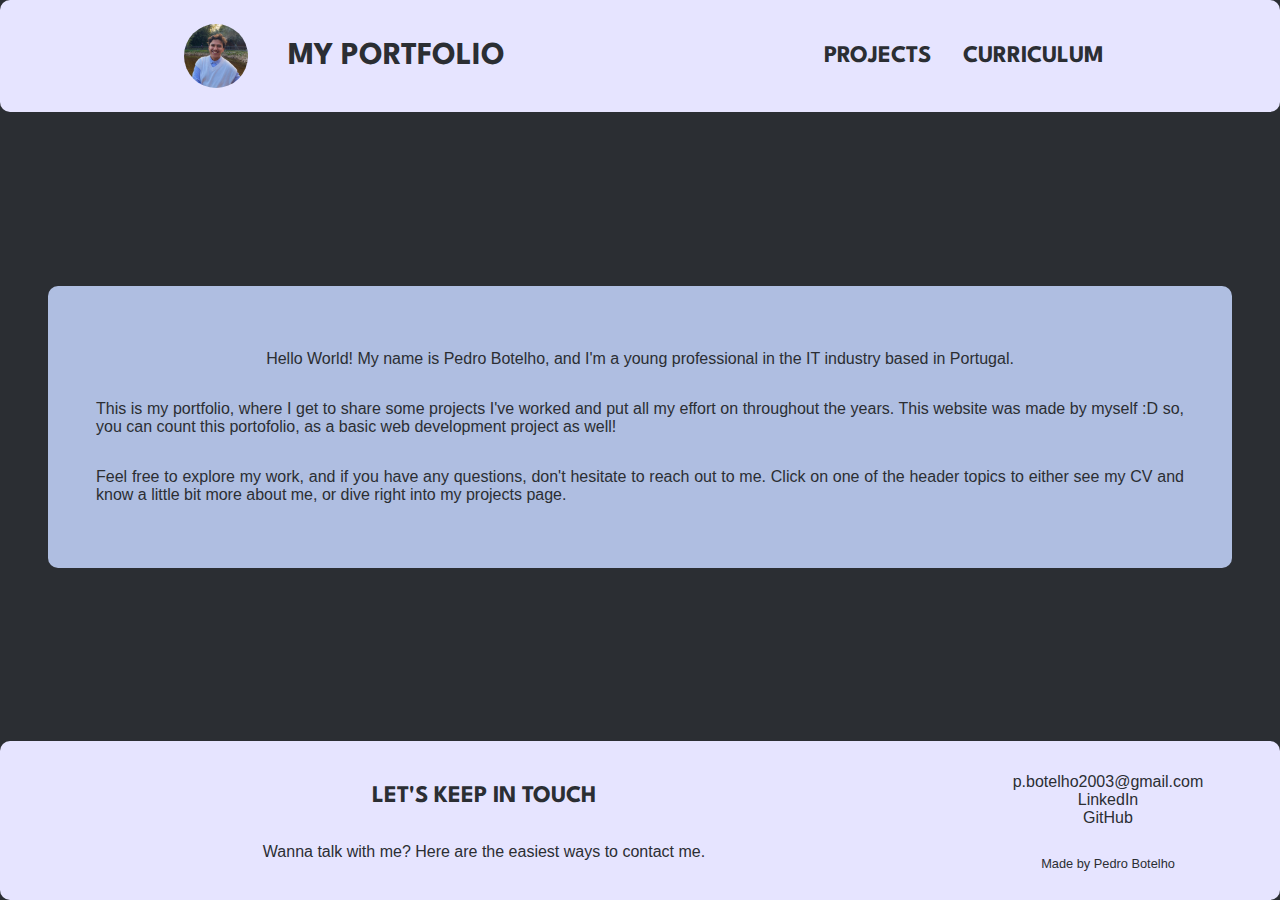
<file: index.html>
<!DOCTYPE html>
<html>
<body>
    <header>
        <section class="header">
            <div class="header_left">
                <img class=profile_image src="./Images/MyPhoto.jpg">
                <a href="index.html"> <h1>MY PORTFOLIO</h1></a>
            </div>
            <div class="header_right">
                <a href="projects.html" class="clickable_header"><h2>PROJECTS</h2></a>
                <a href="./Images/CV Pedro.pdf" class="clickable_header"><h2>CURRICULUM</h2></a>
            </div>
        </section>
    </header>
    <section class="about_me">
        <p>Hello World! My name is Pedro Botelho, and I'm a young professional in the IT industry based in Portugal.</p>
        <p>This is my portfolio, where I get to share some projects I've worked and put all my effort on throughout the years. 
            This website was made by myself :D so, you can count this portofolio, as a basic web development project as well!</p>
        <p>Feel free to explore my work, and if you have any questions, don't hesitate to reach out to me. 
            Click on one of the header topics to either see my CV and know a little bit more about me, or dive right into my projects page.</p>
    </section>
    <footer>
        <secton class="footer">
            <div class="footer_left">
                <h2>LET'S KEEP IN TOUCH</h2>
                <p>Wanna talk with me? Here are the easiest ways to contact me.</p>
            </div>
            <div class="footer_right">
                <p class="footer_contacts">
                    <a class="footer_contact" href="mailto:p.botelho2003@gmail.com">p.botelho2003@gmail.com</a>
                    <a class="footer_contact" href="https://www.linkedin.com/in/pedro-botelho-9a765226b/" target="_blank"> LinkedIn</a>
                    <a class="footer_contact" href="https://github.com/PedroBotelho03" target="_blank">GitHub</a>
                </p>
                <p class="rights">Made by Pedro Botelho</p>
            </div>
        </secton>
    </footer>
<link rel="stylesheet" href="./CSS/index.css">
</body>
</html>
</file>
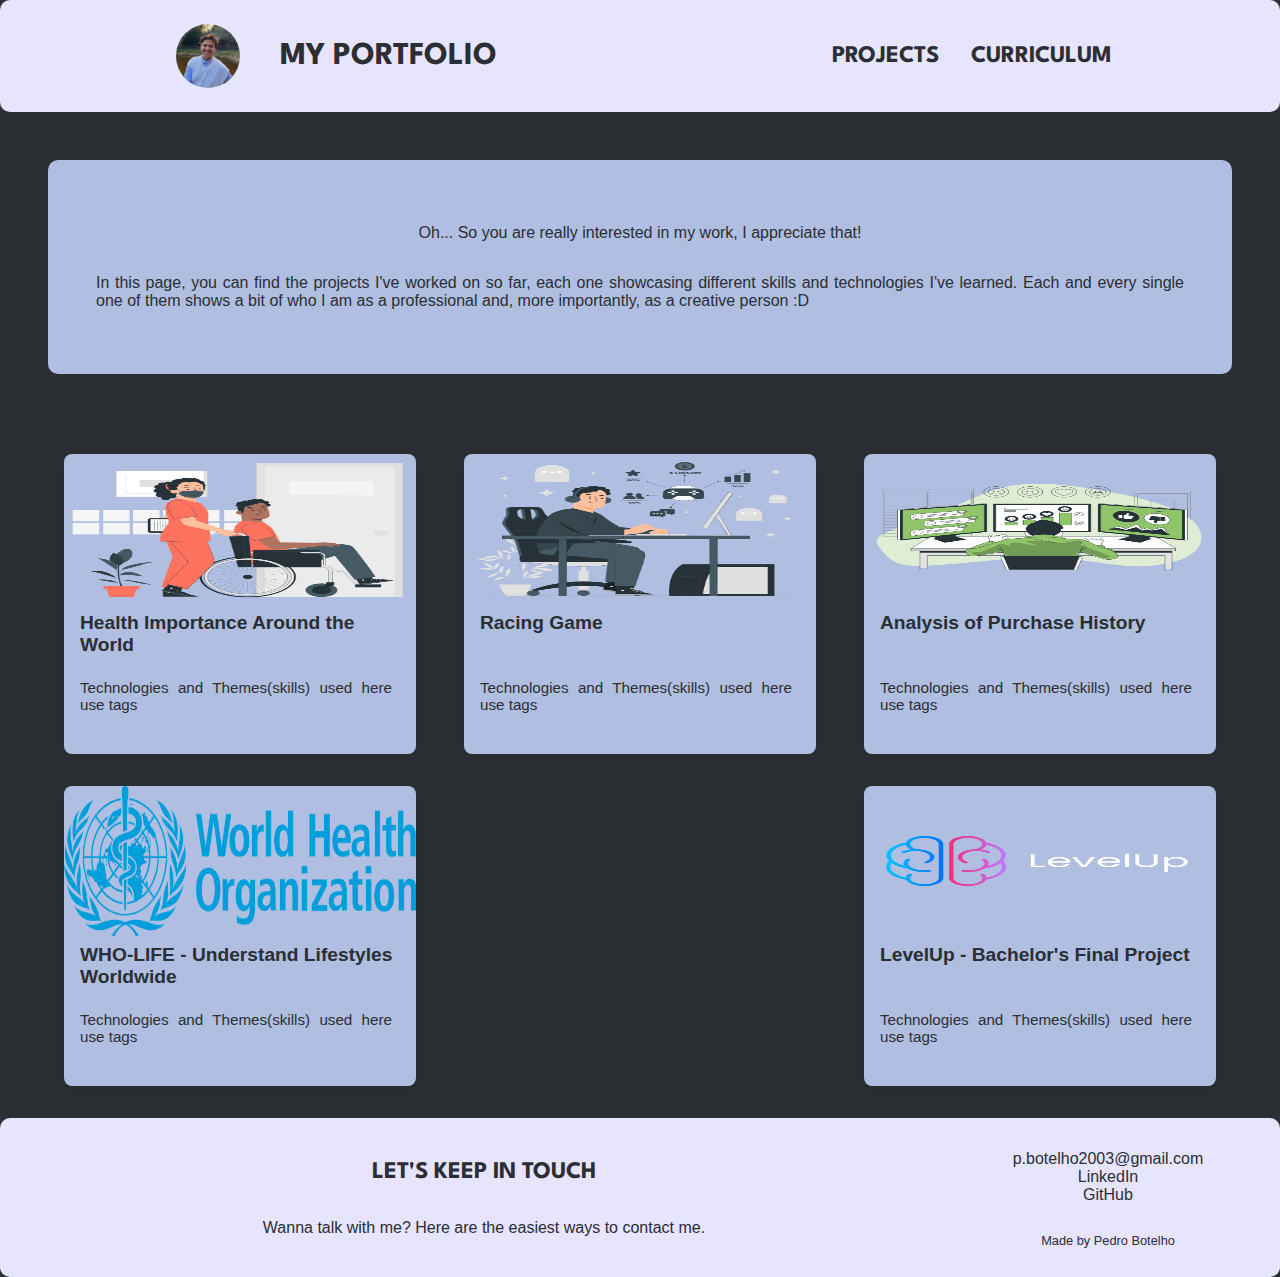
<file: projects.html>
<!DOCTYPE html>
<html>
<body>
    <header>
        <section class="header">
            <div class="header_left">
                <img class=profile_image src="./Images/MyPhoto.jpg">
                <a href="index.html"> <h1>MY PORTFOLIO<h1></a>
            </div>
            <div class="header_right">
                <a href="projects.html" class="clickable_header"><h2>PROJECTS</h2></a>
                <a href="./Images/CV Pedro.pdf" class="clickable_header"><h2>CURRICULUM</h2></a>
            </div>
        </section>
    </header>
    <section class="page_intro">
        <p>Oh... So you are really interested in my work, I appreciate that!</p>
        <p>In this page, you can find the projects I've worked on so far, each one showcasing different skills and technologies I've learned.
            Each and every single one of them shows a bit of who I am as a professional and, more importantly, as a creative person :D</p>
    </section>
    <section class="project_cards_container">
        <!-- Project 1 -->
        <a href="project1.html" class="project_card">
            <img src="./Images/Health_icon.png" alt="Project 1 Thumbnail" class="project_image">
            <div class="project_info">
                <h3>Health Importance Around the World</h3>
                <p>Technologies and Themes(skills) used here use tags</p>
            </div>
        </a>
        <!-- Project 2 -->
        <a href="project2.html" class="project_card">
            <img src="./Images/Game_icon.png" alt="Project 2 Thumbnail" class="project_image">
            <div class="project_info">
                <h3>Racing Game</h3>
                <p>Technologies and Themes(skills) used here use tags</p>
            </div>
        </a>
        <!-- Project 3 -->
        <a href="project3.html" class="project_card">
            <img src="./Images/Data_icon.png" alt="Project 3 Thumbnail" class="project_image">
            <div class="project_info">
                <h3>Analysis of Purchase History</h3>
                <p>Technologies and Themes(skills) used here use tags</p>
            </div>
        </a>   
        <!-- Project 4 -->
        <a href="project4.html" class="project_card">
            <img src="./Images/WHO_icon.png" alt="Project 3 Thumbnail" class="project_image">
            <div class="project_info">
                <h3>WHO-LIFE - Understand Lifestyles Worldwide</h3>
                <p>Technologies and Themes(skills) used here use tags</p>
            </div>
        </a>
        <!-- Project 5 -->
        <a href="project5.html" class="project_card">
            <img src="./Images/PSI_icon.png" alt="Project 3 Thumbnail" class="project_image">
            <div class="project_info">
                <h3>LevelUp - Bachelor's Final Project</h3>
                <p>Technologies and Themes(skills) used here use tags</p>
            </div>
        </a>

    </section>
    <footer>
        <secton class="footer">
            <div class="footer_left">
                <h2>LET'S KEEP IN TOUCH</h2>
                <p>Wanna talk with me? Here are the easiest ways to contact me.</p>
            </div>
            <div class="footer_right">
                <p class="footer_contacts">
                    <a class="footer_contact" href="mailto:p.botelho2003@gmail.com">p.botelho2003@gmail.com</a>
                    <a class="footer_contact" href="https://www.linkedin.com/in/pedro-botelho-9a765226b/" target="_blank">LinkedIn</a>
                    <a class="footer_contact" href="https://github.com/PedroBotelho03" target="_blank">GitHub</a>
                </p>
                <p class="rights">Made by Pedro Botelho</p>
            </div>
        </secton>
    </footer>
<link rel="stylesheet" href="./CSS/projects.css">
</body>
</html>
</file>
<file: CSS/index.css>
@import url('https://fonts.googleapis.com/css2?family=League+Spartan:wght@100..900&display=swap');
@import url('https://fonts.cdnfonts.com/css/garet');

html, body {
    height: 100%;
    margin: 0;
    padding: 0;
}
body {
    background-color: #2b2e33;
    display: flex;
    flex-direction: column;
    justify-content: space-between;
    margin: 0;
    padding: 0;
}
a {
    text-decoration: none;
}
* {
    font-size: 1rem; /* ~16px */
    color: #2b2e33;
    text-align: justify;
    font-family: 'Garet', sans-serif;
    box-sizing: border-box;
}
h1 {
    font-size: 2rem; /* ~32px */
    font-family: "League Spartan", sans-serif;
    font-weight: 700;
}

h2 {
    font-size: 1.5rem; /* ~24px */
    font-family: "League Spartan", sans-serif;
    font-weight: 700;
}
.header, .footer {
    background-color: #e6e4ff;
    color: white;
    text-align: justify;
    display: flex;
    justify-content: space-around;
    align-items: center;
    border-radius: 10px;
    flex-wrap: wrap;
    padding: 1rem;
}
.header_left, .header_right {
    display: flex;
    align-items: center;
    gap: 2rem;
    flex-wrap: wrap;
    justify-content: center;
}
.clickable_header, .footer_contact {
    cursor: pointer;
    transition: transform 0.2s;
}
.clickable_header:hover, .footer_contact:hover {
    transform: scale(1.05);
}
.profile_image {
    width: 80px;
    height: 80px;
    border-radius: 50%;
    object-fit: cover;
    padding: 0.5rem;
}
.about_me {
    flex-direction: column;
    margin: 3rem 3rem;
    padding: 3rem;
    background-color: #afbee1;
    text-align: justify;
    display: flex;
    justify-content: space-around;
    align-items: center;
    border-radius: 10px;
    flex-wrap: wrap;
}
.footer_left, .footer_right {
    display: flex;
    flex-direction: column;
    align-items: center;
    flex-wrap: wrap;
    justify-content: center;
}
.footer_left {
    flex: 3;
}
.footer_right {
    flex: 1;
}
.rights {
    font-size: 0.8rem; /* ~12px */
}
.footer_contacts {
    display: flex;
    flex-direction: column;
    align-items: center;
}
/* MEDIA QUERIES FOR RESPONSIVENESS */
@media (max-width: 768px) {
    * {
        font-size: 1rem;
    }

    h1 {
        font-size: 2.2rem;
    }

    h2 {
        font-size: 1.5rem;
    }

    .header, .about_me, .footer {
        margin: 1rem;
        flex-direction: column;
        gap: 1rem;
    }

    .header_left, .header_right, 
    .footer_left, .footer_right {
        flex-direction: column;
        gap: 1rem;
    }

    .profile_image {
        width: 70px;
        height: 70px;
    }
}

@media (max-width: 480px) {
    h1 {
        font-size: 1.8rem;
    }

    h2 {
        font-size: 1.2rem;
    }

    .header, .about_me, .footer {
        margin: 0.5rem;
        padding: 0.5rem;
    }

    .profile_image {
        width: 60px;
        height: 60px;
    }
}
</file>
<file: CSS/projects.css>
@import url('https://fonts.googleapis.com/css2?family=League+Spartan:wght@100..900&display=swap');
@import url('https://fonts.cdnfonts.com/css/garet');

html, body {
    height: 100%;
    margin: 0;
    padding: 0;
}
body {
    background-color: #2b2e33;
    display: flex;
    flex-direction: column;
    justify-content: space-between;
    margin: 0;
    padding: 0;
}
a {
    text-decoration: none;
}
* {
    font-size: 1rem; /* ~16px */
    color: #2b2e33;
    text-align: justify;
    font-family: 'Garet', sans-serif;
    box-sizing: border-box;
}
h1 {
    font-size: 2rem; /* ~32px */
    font-family: "League Spartan", sans-serif;
    font-weight: 700;
}

h2 {
    font-size: 1.5rem; /* ~24px */
    font-family: "League Spartan", sans-serif;
    font-weight: 700;
}
.header, .footer {
    background-color: #e6e4ff;
    color: white;
    text-align: justify;
    display: flex;
    justify-content: space-around;
    align-items: center;
    border-radius: 10px;
    flex-wrap: wrap;
    padding: 1rem;
}
.header_left, .header_right {
    display: flex;
    align-items: center;
    gap: 2rem;
    flex-wrap: wrap;
    justify-content: center;
}
.clickable_header, .footer_contact {
    cursor: pointer;
    transition: transform 0.2s;
}
.clickable_header:hover, .footer_contact:hover {
    transform: scale(1.05);
}
.profile_image {
    width: 80px;
    height: 80px;
    border-radius: 50%;
    object-fit: cover;
    padding: 0.5rem;
}
.page_intro {
    flex-direction: column;
    margin: 3rem 3rem;
    padding: 3rem;
    background-color: #afbee1;
    text-align: justify;
    display: flex;
    justify-content: space-around;
    align-items: center;
    border-radius: 10px;
    flex-wrap: wrap;
}
.project_cards_container {
    display: flex;
    flex-wrap: wrap;
    gap: 2rem;
    margin: 1rem 3rem;
    padding: 1rem;
    justify-content: space-between;
}
.project_card {
    background-color: #afbee1;
    border-radius: 0.5rem;
    display: flex;
    flex-direction: column;
    box-shadow: 0 4px 12px rgba(0, 0, 0, 0.1);
    text-decoration: none;
    color: inherit;
    overflow: hidden;
    transition: transform 0.2s ease, box-shadow 0.2s ease;
    flex: 1 1 calc(33.333% - 2rem);
    max-width: calc(33.333% - 2rem);
    max-height: 300px;
}
.project_card:hover {
    transform: translateY(-5px);
    box-shadow: 0 8px 20px rgba(0, 0, 0, 0.15);
}
.project_image {
    width: 100%;
    height: 50%;
    object-fit:
    padding: 0.75rem;
}
.project_info {
    padding: 0.5rem 1rem;
    display: flex;
    flex-direction: column;
    height: 50%; 
}
.project_info h3 {
    margin: 0;
    font-size: 1.2rem;
    height: 50%;
    overflow-y: auto;
    text-align: left;
}

.project_info p {
    margin: 0;
    font-size: 0.95rem;
    color: #2b2e33;
    overflow-y: auto;
    height: 50%;
    padding-right: 0.5rem;
}

.footer_left, .footer_right {
    display: flex;
    flex-direction: column;
    align-items: center;
    flex-wrap: wrap;
    justify-content: center;
}
.footer_left {
    flex: 3;
}
.footer_right {
    flex: 1;
}
.rights {
    font-size: 0.8rem; /* ~12px */
}
.footer_contacts {
    display: flex;
    flex-direction: column;
    align-items: center;
}
/* MEDIA QUERIES FOR RESPONSIVENESS */
@media (max-width: 768px) {
    * {
        font-size: 1rem;
    }

    h1 {
        font-size: 2.2rem;
    }

    h2 {
        font-size: 1.5rem;
    }

    .header, .page_intro, .footer {
        margin: 1rem;
        flex-direction: column;
        gap: 1rem;
    }

    .header_left, .header_right, 
    .footer_left, .footer_right {
        flex-direction: column;
        gap: 1rem;
    }

    .profile_image {
        width: 70px;
        height: 70px;
    }
        .project_card {
        flex: 1 1 calc(50% - 2rem);
        max-width: calc(50% - 2rem);
    }
}

@media (max-width: 480px) {
    h1 {
        font-size: 1.8rem;
    }

    h2 {
        font-size: 1.2rem;
    }

    .header, .page_intro, .footer {
        margin: 0.5rem;
        padding: 0.5rem;
    }

    .profile_image {
        width: 60px;
        height: 60px;
    }
        .project_card {
        flex: 1 1 100%;
        max-width: 100%;
    }
}
</file>
